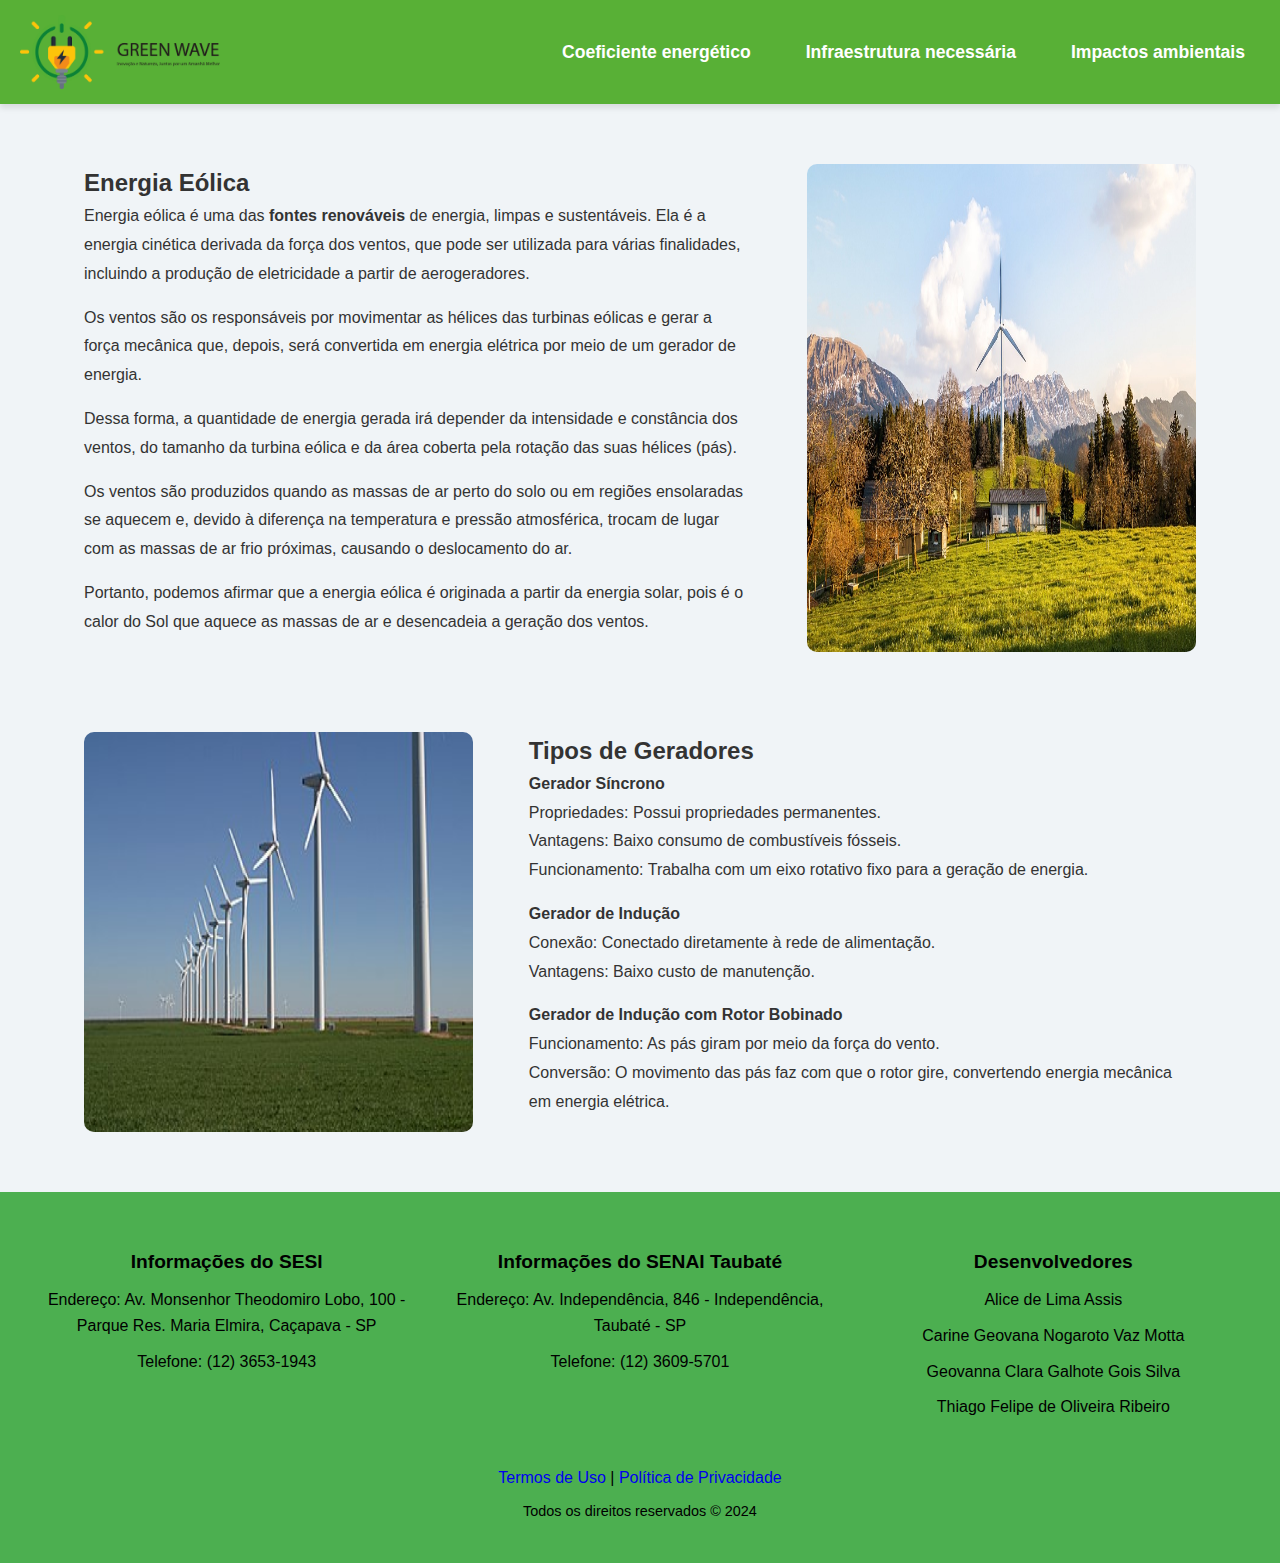
<file: index.html>
<!DOCTYPE html>
<html lang="pt-br">
<head>
  <meta charset="UTF-8">
  <meta name="viewport" content="width=device-width, initial-scale=1.0">
  <link rel="stylesheet" href="style.css">
  <title>Energia Eólica</title>
</head>
<body>

  <header>
    <img src="logo.png" alt="Green Wave Logo">
    <nav>
      <ul>
        <nav>
          <ul>
            <li><a href="coeficiente.html">Coeficiente energético</a></li>
            <li><a href="infra.html">Infraestrutura necessária</a></li>
            <li><a href="impactos.html">Impactos ambientais</a></li>
          </ul>
        </nav>
        
      </ul>
    </nav>
  </header>

  <div class="container">
    <div class="container-texto">
      <h2>Energia Eólica</h2>
      <p>Energia eólica é uma das <strong>fontes renováveis</strong> de energia, limpas e sustentáveis. Ela é a energia cinética derivada da força dos ventos, que pode ser utilizada para várias finalidades, incluindo a produção de eletricidade a partir de aerogeradores.</p>
      <p>Os ventos são os responsáveis por movimentar as hélices das turbinas eólicas e gerar a força mecânica que, depois, será convertida em energia elétrica por meio de um gerador de energia.</p>
      <p>Dessa forma, a quantidade de energia gerada irá depender da intensidade e constância dos ventos, do tamanho da turbina eólica e da área coberta pela rotação das suas hélices (pás).</p>
      <p>Os ventos são produzidos quando as massas de ar perto do solo ou em regiões ensolaradas se aquecem e, devido à diferença na temperatura e pressão atmosférica, trocam de lugar com as massas de ar frio próximas, causando o deslocamento do ar.</p>
      <p>Portanto, podemos afirmar que a energia eólica é originada a partir da energia solar, pois é o calor do Sol que aquece as massas de ar e desencadeia a geração dos ventos.</p>
    </div>
    <div class="container-imagem">
      <img src="eolica1.jpg" alt="Imagem de turbinas eólicas">
    </div>
  </div>

  <div class="container">
    <div class="container-imagem">
      <img src="image 5.png" alt="Turbinas Eólicas em Campo">
    </div>
    <div class="container-texto">
      <h2>Tipos de Geradores</h2>
      <p><strong>Gerador Síncrono</strong> <br>
      Propriedades: Possui propriedades permanentes. <br>
      Vantagens: Baixo consumo de combustíveis fósseis. <br>
      Funcionamento: Trabalha com um eixo rotativo fixo para a geração de energia.</p>

      <p><strong>Gerador de Indução</strong> <br>
      Conexão: Conectado diretamente à rede de alimentação. <br>
      Vantagens: Baixo custo de manutenção.</p>

      <p><strong>Gerador de Indução com Rotor Bobinado</strong> <br>
      Funcionamento: As pás giram por meio da força do vento. <br>
      Conversão: O movimento das pás faz com que o rotor gire, convertendo energia mecânica em energia elétrica.</p>
    </div>
  </div>

  <footer>
    <div class="footer-container">
      <div class="footer-item">
        <h3>Informações do SESI</h3>
        <p>Endereço: Av. Monsenhor Theodomiro Lobo, 100 - Parque Res. Maria Elmira, Caçapava - SP</p>
        <p>Telefone: (12) 3653-1943</p>
      </div>
      
      <div class="footer-item">
        <h3>Informações do SENAI Taubaté</h3>
        <p>Endereço: Av. Independência, 846 - Independência, Taubaté - SP</p>
        <p>Telefone: (12) 3609-5701</p>
      </div>
      
      <div class="footer-item">
        <h3>Desenvolvedores</h3>
        <p>Alice de Lima Assis</p>
        <p>Carine Geovana Nogaroto Vaz Motta</p>
        <p>Geovanna Clara Galhote Gois Silva</p>
        <p>Thiago Felipe de Oliveira Ribeiro</p>
      </div>
    </div>

    <div class="footer-legal">
      <p>
        <a href="termos.pdf" target="_blank">Termos de Uso</a> | 
        <a href="politica.pdf" target="_blank">Política de Privacidade</a>
      </p>
    </div>

    <div class="footer-rights">
      <p>Todos os direitos reservados &copy; 2024</p>
    </div>
  </footer>

</body>
</html>
</file>
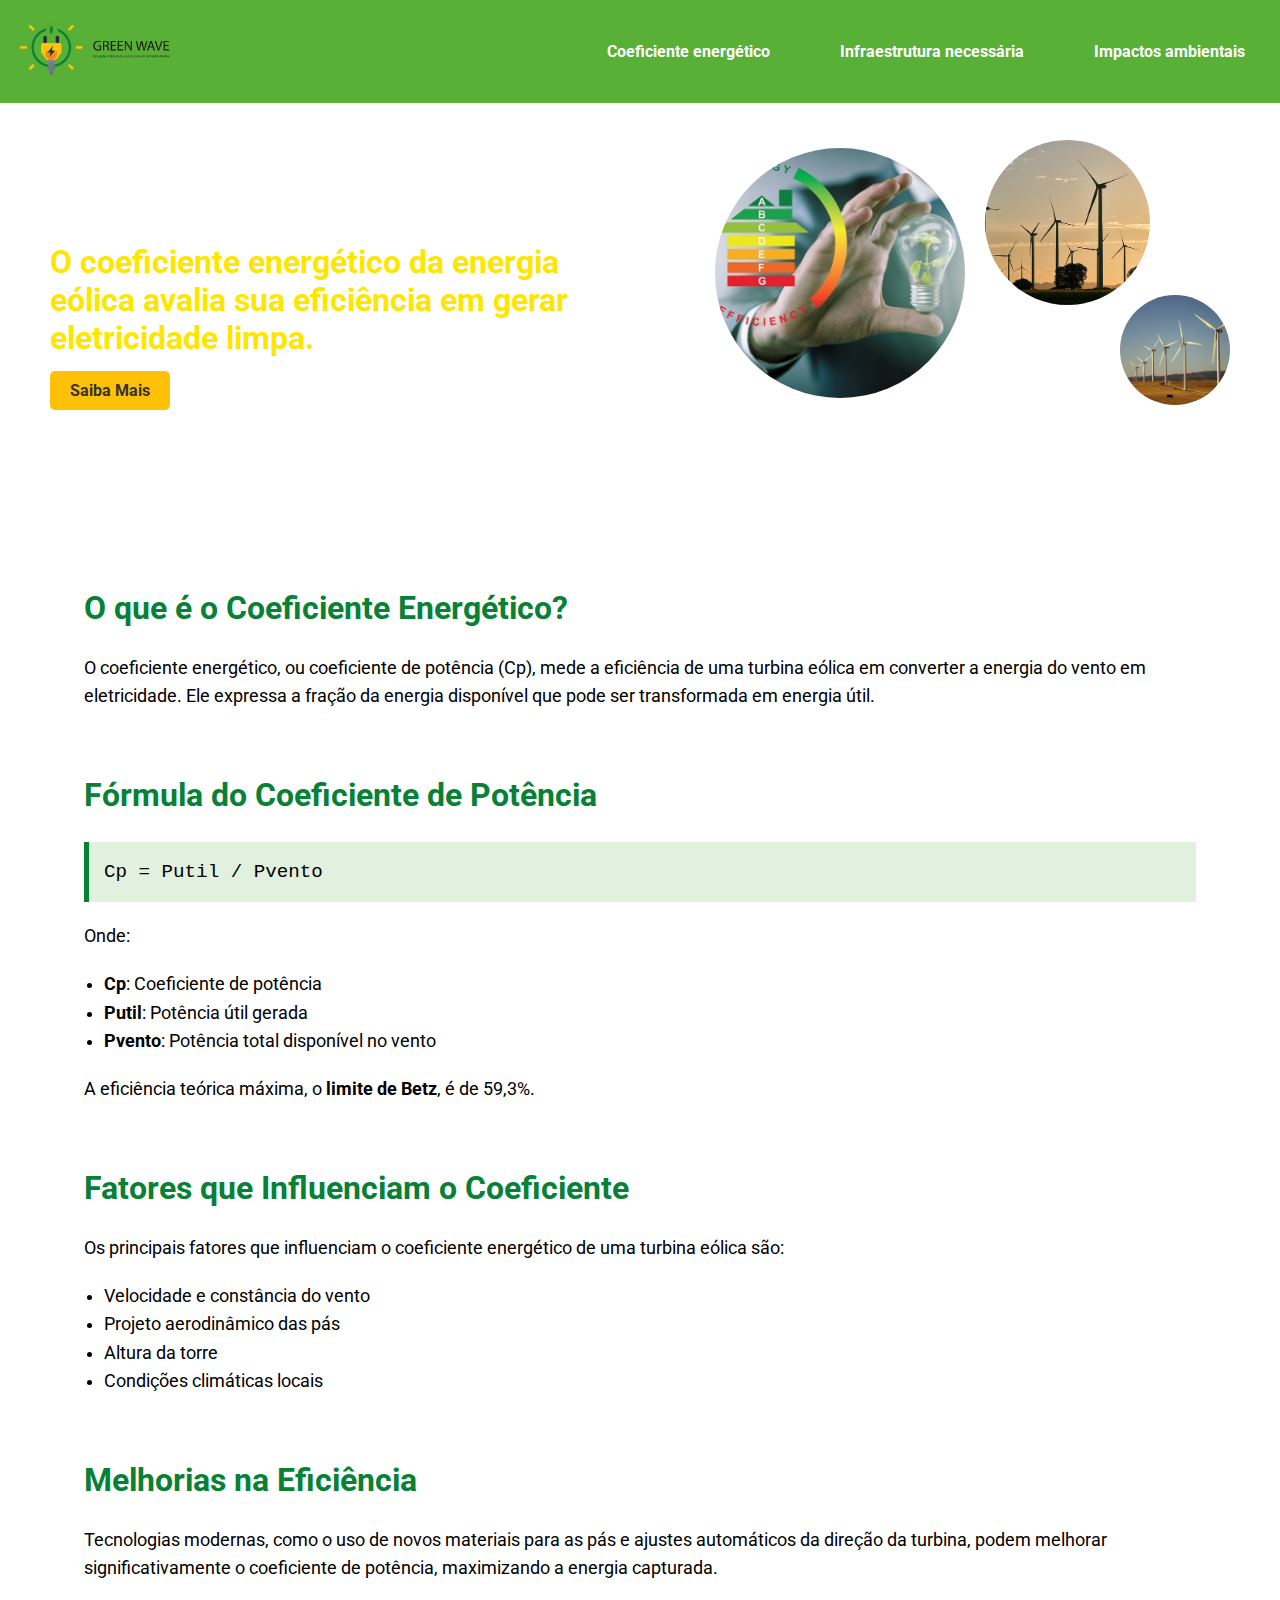
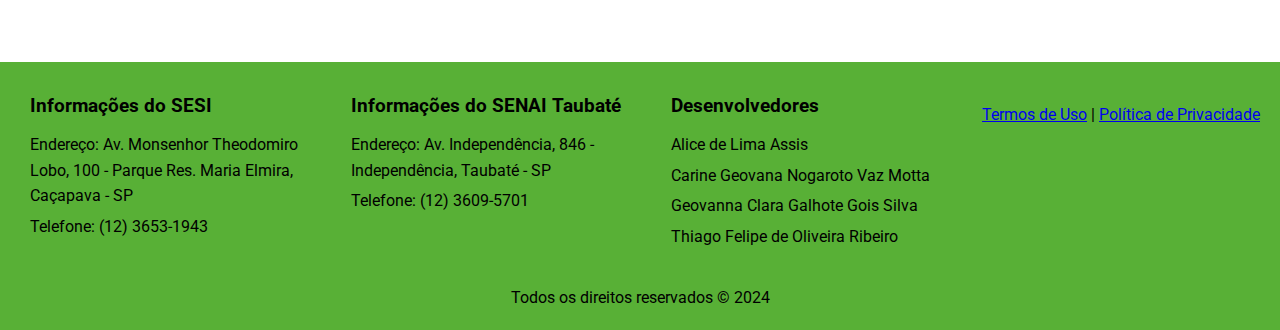
<file: coeficiente.html>
<!DOCTYPE html>
<html lang="pt-br">
<head>
    <meta charset="UTF-8">
    <meta name="viewport" content="width=device-width, initial-scale=1.0">
    <meta name="description" content="Página informativa sobre o coeficiente energético da energia eólica">
    <title>Coeficiente Energético da Energia Eólica</title>
    <link rel="stylesheet" href="coeficiente.css">
    <link href="https://fonts.googleapis.com/css2?family=Roboto:wght@400;700&display=swap" rel="stylesheet">
    <link href="https://fonts.googleapis.com/icon?family=Material+Icons" rel="stylesheet">
</head>
<body>
    <header>
        <div class="topo">
            <a href="index.html">
                <img src="logo.png" alt="Logo" class="logo">
            </a>
            <nav>
                <ul class="navbar">
                    <li><a href="coeficiente.html">Coeficiente energético</a></li>
                    <li><a href="infra.html">Infraestrutura necessária</a></li>
                    <li><a href="impactos.html">Impactos ambientais</a></li>
                </ul>
            </nav>
        </div>
    </header>

    <section class="hero">
        <div class="texto">
            <h1>O coeficiente energético da energia eólica avalia sua eficiência em gerar eletricidade limpa.</h1>
            <a href="#mais" class="btn">Saiba Mais</a>
        </div>
        <div class="imagens">
            <div class="circulo grande">
                <img src="coeficiente1.png" alt="Energia Eólica">
            </div>
            <div class="circulo medio">
                <img src="eolica2.jpg" alt="Energia Eólica">
            </div>
            <div class="circulo pequeno">
                <img src="eolica3.png" alt="Energia Eólica">
            </div>
        </div>
    </section>
    </header>

    <main>
        <section id="mais" class="container">
            <h2>O que é o Coeficiente Energético?</h2>
            <p>O coeficiente energético, ou coeficiente de potência (Cp), mede a eficiência de uma turbina eólica em converter a energia do vento em eletricidade. Ele expressa a fração da energia disponível que pode ser transformada em energia útil.</p>
        </section>

        <section id="formula" class="container">
            <h2>Fórmula do Coeficiente de Potência</h2>
            <div class="formula">
                <pre><code>Cp = Putil / Pvento</code></pre>
            </div>
            <p>Onde:</p>
            <ul>
                <li><strong>Cp</strong>: Coeficiente de potência</li>
                <li><strong>Putil</strong>: Potência útil gerada</li>
                <li><strong>Pvento</strong>: Potência total disponível no vento</li>
            </ul>
            <p>A eficiência teórica máxima, o <strong>limite de Betz</strong>, é de 59,3%.</p>
        </section>

        <section id="fatores" class="container">
            <h2>Fatores que Influenciam o Coeficiente</h2>
            <p>Os principais fatores que influenciam o coeficiente energético de uma turbina eólica são:</p>
            <ul>
                <li>Velocidade e constância do vento</li>
                <li>Projeto aerodinâmico das pás</li>
                <li>Altura da torre</li>
                <li>Condições climáticas locais</li>
            </ul>
        </section>

        <section id="eficiencia" class="container">
            <h2>Melhorias na Eficiência</h2>
            <p>Tecnologias modernas, como o uso de novos materiais para as pás e ajustes automáticos da direção da turbina, podem melhorar significativamente o coeficiente de potência, maximizando a energia capturada.</p>
        </section>
    </main>

    <footer>
        <div class="footer-container">
            <div class="footer-item">
                <h3>Informações do SESI</h3>
                <p>Endereço: Av. Monsenhor Theodomiro Lobo, 100 - Parque Res. Maria Elmira, Caçapava - SP</p>
                <p>Telefone: (12) 3653-1943</p>
            </div>
            
            <div class="footer-item">
                <h3>Informações do SENAI Taubaté</h3>
                <p>Endereço: Av. Independência, 846 - Independência, Taubaté - SP</p>
                <p>Telefone: (12) 3609-5701</p>
            </div>
            
            <div class="footer-item">
                <h3>Desenvolvedores</h3>
                <p>Alice de Lima Assis</p>
                <p>Carine Geovana Nogaroto Vaz Motta</p>
                <p>Geovanna Clara Galhote Gois Silva</p>
                <p>Thiago Felipe de Oliveira Ribeiro</p>
            </div>
    
            <div class="footer-legal">
                <p>
                    <a href="termos.pdf" target="_blank">Termos de Uso</a> | 
                    <a href="politica.pdf" target="_blank">Política de Privacidade</a>
                </p>
            </div>
        </div>
    
        <div class="footer-rights">
            <p>Todos os direitos reservados &copy; 2024</p>
        </div>
    </footer>
</body>
</html>
</file>
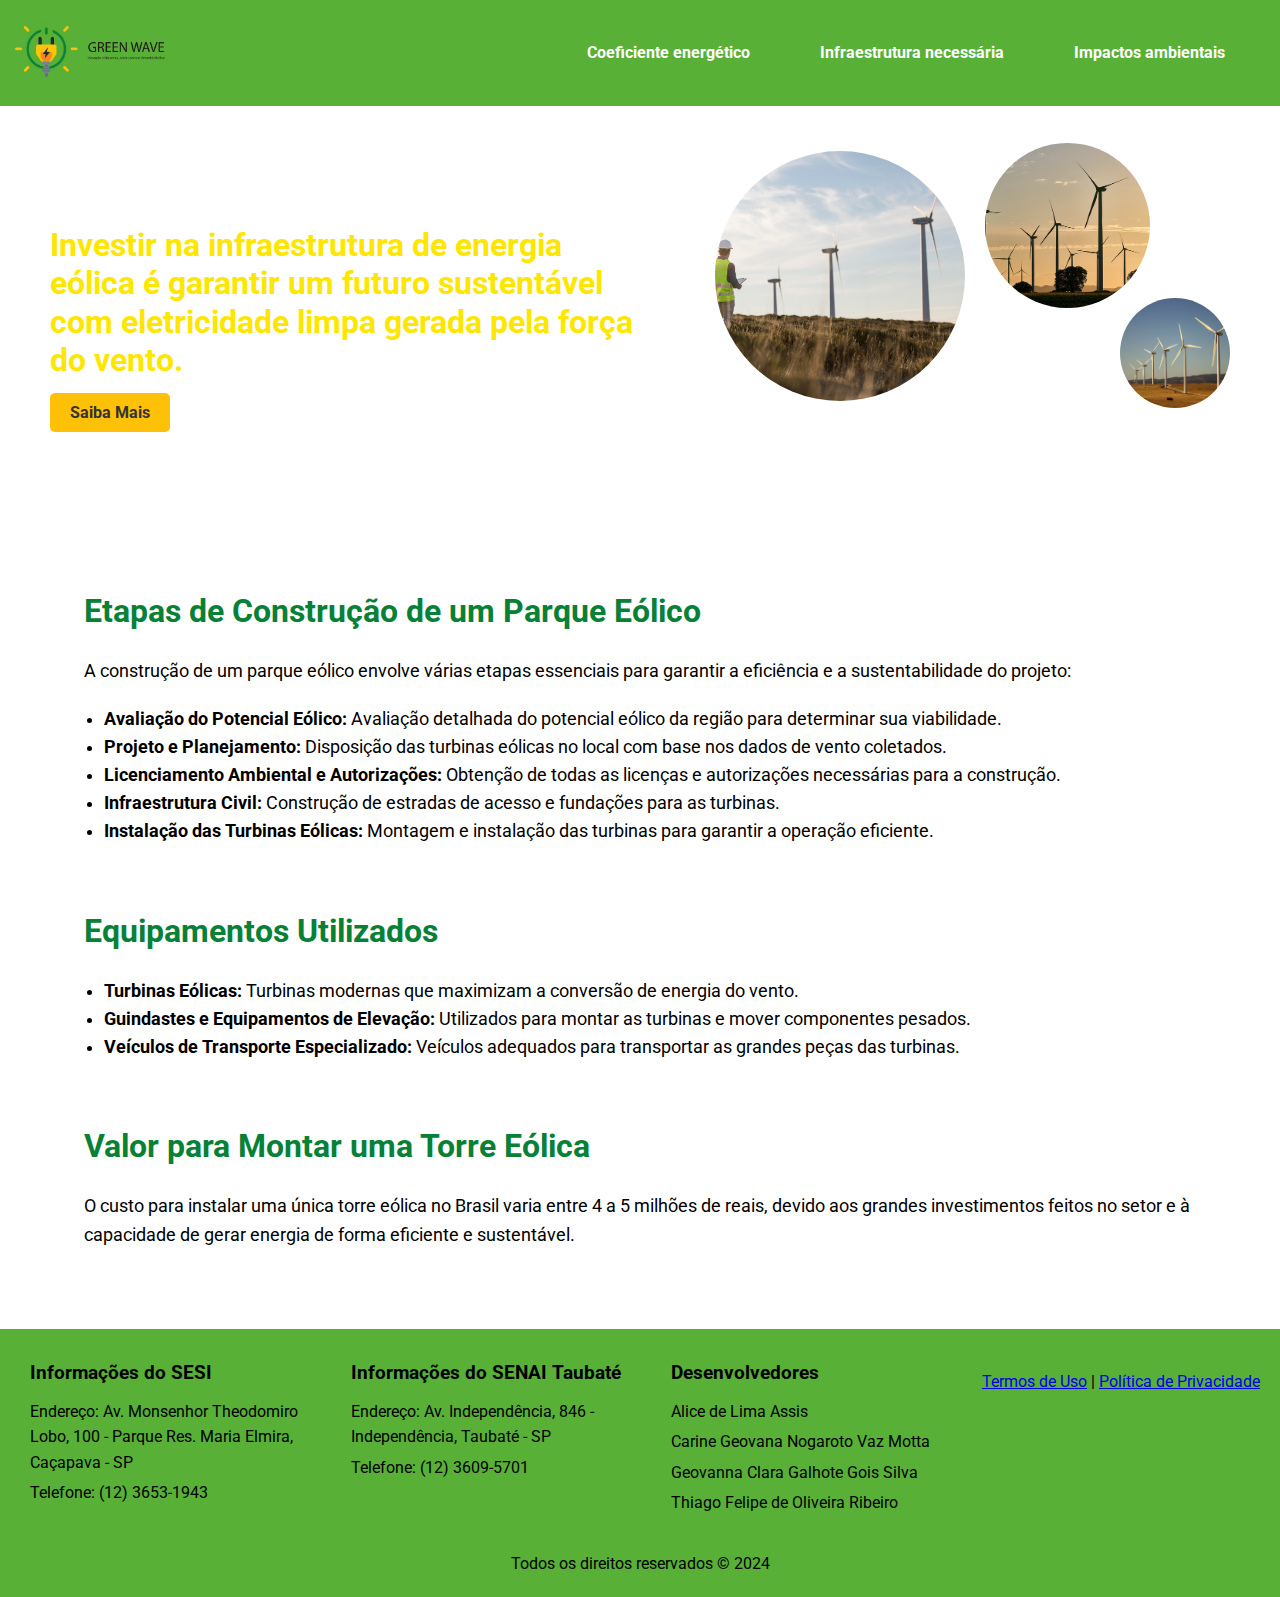
<file: infra.html>
<!DOCTYPE html>
<html lang="pt-BR">
<head>
    <meta charset="UTF-8">
    <meta name="viewport" content="width=device-width, initial-scale=1.0">
    <meta name="description" content="Página informativa sobre a infraestrutura necessária para a energia eólica">
    <title>Infraestrutura Necessária para Energia Eólica</title>
    <link rel="stylesheet" href="infra.css">
    <link href="https://fonts.googleapis.com/css2?family=Roboto:wght@400;700&display=swap" rel="stylesheet">
    <link href="https://fonts.googleapis.com/icon?family=Material+Icons" rel="stylesheet">
</head>
<body>
    <header>
        <div class="topo">
            <a href="index.html">
                <img src="logo.png" alt="Logo" class="logo">
            </a>
            <nav>
                <ul class="navbar">
                    <li><a href="coeficiente.html">Coeficiente energético</a></li>
                    <li><a href="infra.html">Infraestrutura necessária</a></li>
                    <li><a href="impactos.html">Impactos ambientais</a></li>
                </ul>
            </nav>
        </div>
    </header>

    <section class="hero">
        <div class="texto">
            <h1>Investir na infraestrutura de energia eólica é garantir um futuro sustentável com eletricidade limpa gerada pela força do vento.</h1>
            <a href="#mais" class="btn">Saiba Mais</a>
        </div>
        <div class="imagens">
            <div class="circulo grande">
                <img src="infra.jpg" alt="Energia Eólica">
            </div>
            <div class="circulo medio">
                <img src="eolica2.jpg" alt="Energia Eólica">
            </div>
            <div class="circulo pequeno">
                <img src="eolica3.png" alt="Energia Eólica">
            </div>
        </div>
    </section>

    <main>
        <section id="mais" class="container">
            <h2>Etapas de Construção de um Parque Eólico</h2>
            <p>A construção de um parque eólico envolve várias etapas essenciais para garantir a eficiência e a sustentabilidade do projeto:</p>
            <ul>
                <li><strong>Avaliação do Potencial Eólico:</strong> Avaliação detalhada do potencial eólico da região para determinar sua viabilidade.</li>
                <li><strong>Projeto e Planejamento:</strong> Disposição das turbinas eólicas no local com base nos dados de vento coletados.</li>
                <li><strong>Licenciamento Ambiental e Autorizações:</strong> Obtenção de todas as licenças e autorizações necessárias para a construção.</li>
                <li><strong>Infraestrutura Civil:</strong> Construção de estradas de acesso e fundações para as turbinas.</li>
                <li><strong>Instalação das Turbinas Eólicas:</strong> Montagem e instalação das turbinas para garantir a operação eficiente.</li>
            </ul>
        </section>

        <section id="equipamentos" class="container">
            <h2>Equipamentos Utilizados</h2>
            <ul>
                <li><strong>Turbinas Eólicas:</strong> Turbinas modernas que maximizam a conversão de energia do vento.</li>
                <li><strong>Guindastes e Equipamentos de Elevação:</strong> Utilizados para montar as turbinas e mover componentes pesados.</li>
                <li><strong>Veículos de Transporte Especializado:</strong> Veículos adequados para transportar as grandes peças das turbinas.</li>
            </ul>
        </section>

        <section id="custo" class="container">
            <h2>Valor para Montar uma Torre Eólica</h2>
            <p>O custo para instalar uma única torre eólica no Brasil varia entre 4 a 5 milhões de reais, devido aos grandes investimentos feitos no setor e à capacidade de gerar energia de forma eficiente e sustentável.</p>
        </section>
    </main>

    <footer>
        <div class="footer-container">
            <div class="footer-item">
                <h3>Informações do SESI</h3>
                <p>Endereço: Av. Monsenhor Theodomiro Lobo, 100 - Parque Res. Maria Elmira, Caçapava - SP</p>
                <p>Telefone: (12) 3653-1943</p>
            </div>
            
            <div class="footer-item">
                <h3>Informações do SENAI Taubaté</h3>
                <p>Endereço: Av. Independência, 846 - Independência, Taubaté - SP</p>
                <p>Telefone: (12) 3609-5701</p>
            </div>
            
            <div class="footer-item">
                <h3>Desenvolvedores</h3>
                <p>Alice de Lima Assis</p>
                <p>Carine Geovana Nogaroto Vaz Motta</p>
                <p>Geovanna Clara Galhote Gois Silva</p>
                <p>Thiago Felipe de Oliveira Ribeiro</p>
            </div>
    
            <div class="footer-legal">
                <p>
                    <a href="termos.pdf" target="_blank">Termos de Uso</a> | 
                    <a href="politica.pdf" target="_blank">Política de Privacidade</a>
                </p>
            </div>
        </div>
    
        <div class="footer-rights">
            <p>Todos os direitos reservados &copy; 2024</p>
        </div>
    </footer>
</body>
</html>
</file>
<file: style.css>
* {
  margin: 0;
  padding: 0;
  box-sizing: border-box;
  font-family: 'Arial', sans-serif;
}

body {
  background-color: #f0f4f7;
  line-height: 1.6;
  color: #333;
}

nav ul {
  list-style: none;
  display: flex;
  gap: 30px;
  margin: 0;
}

nav ul li {
  font-weight: bold;
  font-size: 1.1em;
}

nav ul li a {
  color: white;
  text-decoration: none;
  padding: 10px 15px;
  transition: background-color 0.3s, color 0.3s;
}

nav ul li a:hover {
  background-color: #078136;
  color: #ffffff;
  border-radius: 5px;
}


@media (max-width: 768px) {
  nav ul {
    flex-direction: column;
    align-items: center;
  }
  
  nav ul li {
    margin-bottom: 10px;
  }
}


header {
  background-color: #58B036;
  color: white;
  display: flex;
  justify-content: space-between;
  align-items: center;
  padding: 15px 30px;
  box-shadow: 0 4px 6px rgba(0, 0, 0, 0.1);
  display: flex;
  justify-content: space-between;
  align-items: center;
  background-color: #58B036;
  padding: 15px 20px;
}

header img {
  width: 200px;
}

nav ul {
  list-style-type: none;
  display: flex;
  gap: 25px;
}

nav ul li {
  color: white;
  font-weight: bold;
  cursor: pointer;
}

a {
  text-decoration: none;
}

.container {
  width: 90%;
  max-width: 1200px;
  margin: 40px auto;
  padding: 20px;
  display: flex;
  justify-content: space-between;
  gap: 30px;
}

.container-texto {
  width: 60%;
}

.container-texto p {
  margin-bottom: 15px;
  line-height: 1.8;
}

.container-imagem {
  width: 35%;
  display: flex;
  justify-content: center;
}

.container-imagem img {
  width: 100%;
  border-radius: 10px;
}

footer {
  background-color: #4CAF50;
  color: rgb(0, 0, 0);
  padding: 40px 20px;
  text-align: center;
  margin-top: 40px;
}

.footer-container {
  display: flex;
  justify-content: space-around;
  flex-wrap: wrap;
}

.footer-item {
  flex: 1;
  padding: 15px;
  min-width: 250px;
}

.footer-item h3 {
  margin-bottom: 10px;
  font-size: 1.2em;
}

.footer-item p {
  margin-bottom: 10px;
}

.footer-legal {
  margin-top: 20px;
}

.footer-rights {
  margin-top: 10px;
  font-size: 0.9em;
}
</file>
<file: coeficiente.css>
* {
    margin: 0;
    padding: 0;
    box-sizing: border-box;
}

body {
    font-family: 'Roboto', sans-serif;
    background-color: #ffffff; 
    color: #000000;
    line-height: 1.6;
}

.navbar-container {
    display: flex;
    justify-content: space-between;
    align-items: center;
    background-color: #58B036;
    padding: 15px 20px;
}

.logo {
    width: 150px;
}

.logo-voltar {
    display: flex;
    flex-direction: column;
    align-items: center;
}

nav {
    display: flex;
}

.navbar {
    list-style: none;
    display: flex;
    gap: 20px;
}

.navbar li {
    display: inline-block;
}

.navbar li a {
    color: #fff;
    text-decoration: none;
    font-weight: bold;
    padding: 10px 15px;
    border-radius: 5px;
    transition: background-color 0.3s ease;
}

.navbar li a:hover {
    background-color: #078136;
}

.container {
    width: 90%;
    max-width: 1200px;
    margin: 0 auto;
    padding: 20px;
}

.voltar-link {
    display: flex;
    align-items: center;
    font-size: 1rem; 
    color: #f4f4f9; 
    text-decoration: none;
    margin-top: 5px;
    transition: color 0.3s ease;
}

.voltar-link .material-icons {
    font-size: 1.2rem;
    margin-right: 5px;
}

.voltar-link:hover {
    color: #cce6cc;
}

main {
    padding: 40px 0;
}

main h2 {
    color: #078136;
    font-size: 2rem;
    margin-bottom: 20px;
}

main p, main ul {
    font-size: 1.1rem;
    margin-bottom: 20px;
}

main ul {
    list-style: disc;
    padding-left: 20px;
}

.formula {
    background-color: #e2f0df;
    padding: 15px;
    border-left: 5px solid #078136;
    font-size: 1.2rem;
    margin-bottom: 20px;
}

header {
    background-color: #58B036; /* Mantenha a cor de fundo do cabeçalho */
    padding: 20px;
}

.topo {
    display: flex;
    justify-content: space-between;
    align-items: center;
}

.logo {
    width: 150px;
}

nav ul {
    list-style: none;
    display: flex;
}

nav ul li {
    margin-left: 20px;
}

nav ul li a {
    color: white;
    text-decoration: none;
    font-weight: bold;
}

.hero {
    display: flex;
    justify-content: space-between;
    align-items: center;
    margin-top: 20px;
    padding: 50px;
    height: 400px;
    background-color: #ffffff; /* Mantive o fundo branco */
}

.texto {
    width: 50%;
    color: rgb(255, 230, 0);
}

.texto h1 {
    font-size: 2rem;
    margin-bottom: 20px;
    line-height: 1.2;
}

.btn {
    background-color: #FFC107;
    color: #333;
    padding: 10px 20px;
    text-decoration: none;
    border-radius: 5px;
    font-weight: bold;
}

.imagens {
    display: flex;
    justify-content: center;
    align-items: center;
    gap: 20px;
}

.grande {
    width: 250px;
    height: 250px;
    border-radius: 50%;
    overflow: hidden;
    transform: translateY(-50px);
}

.grande img {
    width: 100%;
    height: 100%;
    object-fit: cover;
}

.medio {
    width: 165px;
    height: 165px;
    border-radius: 50%;
    overflow: hidden;
    transform: translateY(-100px);
}

.medio img {
    width: 100%;
    height: 100%;
    object-fit: cover;
}

.pequeno {
    width: 110px;
    height: 110px;
    border-radius: 50%;
    overflow: hidden;
    margin-top: 55px;
    margin-left: -50px;
}

.pequeno img {
    width: 100%;
    height: 100%;
    object-fit: cover;
}

footer {
    background-color: #58B036; 
    color: rgb(0, 0, 0); 
    padding: 20px; 
    text-align: center; 
}

.footer-container {
    display: flex; 
    justify-content: space-around; 
    align-items: flex-start; 
    flex-wrap: nowrap; 
}

.footer-item {
    flex: 1; 
    padding: 10px; 
    text-align: left; 
}

.footer-item h3 {
    margin-bottom: 10px; 
}

.footer-item p {
    margin: 5px 0; 
}

.footer-legal {
    display: flex; 
    justify-content: center; 
    margin-top: 20px; 
}

.footer-legal p {
    margin: 0; 
}

.footer-rights {
    margin-top: 20px; 
    text-align: center; 
}
</file>
<file: infra.css>
* {
    margin: 0;
    padding: 0;
    box-sizing: border-box;
}

body {
    font-family: 'Roboto', sans-serif;
    background-color: #ffffff; 
    color: #000000;
    line-height: 1.6;
}
.navbar-container {
    
    
    display: flex;
    justify-content: space-between;
    align-items: center;
    background-color: #58B036;
    width: 35px;
    }
.logo {
    width: 350px;
    margin-left: 15px;

}

.logo-voltar {
    display: flex;
    flex-direction: column;
    align-items: center;
}

nav {
    display: flex;
}

.navbar {
    list-style: none;
    display: flex;
    gap: 20px;
    padding: 40px;
}

.navbar li {
    display: inline-block;
}

.navbar li a {
    color: #fff;
    text-decoration: none;
    font-weight: bold;
    padding: 10px 15px;
    border-radius: 5px;
    transition: background-color 0.3s ease;
}

.navbar li a:hover {
    background-color: #078136;
}

.container {
    width: 90%;
    max-width: 1200px;
    margin: 0 auto;
    padding: 20px;
}

.voltar-link {
    display: flex;
    align-items: center;
    font-size: 1rem; 
    color: #f4f4f9; 
    text-decoration: none;
    margin-top: 5px;
    transition: color 0.3s ease;
}

.voltar-link .material-icons {
    font-size: 1.2rem;
    margin-right: 5px;
}

.voltar-link:hover {
    color: #cce6cc;
}

main {
    padding: 40px 0;
}

main h2 {
    color: #078136;
    font-size: 2rem;
    margin-bottom: 20px;
}

main p, main ul {
    font-size: 1.1rem;
    margin-bottom: 20px;
}

main ul {
    list-style: disc;
    padding-left: 20px;
}

.formula {
    background-color: #e2f0df;
    padding: 15px;
    border-left: 5px solid #078136;
    font-size: 1.2rem;
    margin-bottom: 20px;
}

header {
    background-color: #58B036;
}

.topo {
    display: flex;
    justify-content: space-between;
    align-items: center;
}

.logo {
    width: 150px;
}

nav ul {
    list-style: none;
    display: flex;
}

nav ul li {
    margin-left: 20px;
}

nav ul li a {
    color: white;
    text-decoration: none;
    font-weight: bold;
}

.hero {
    display: flex;
    justify-content: space-between;
    align-items: center;
    margin-top: 20px;
    padding: 50px;
    height: 400px;
    background-color: #ffffff; 
}

.texto {
    width: 50%;
    color: rgb(255, 230, 0);
}

.texto h1 {
    font-size: 2rem;
    margin-bottom: 20px;
    line-height: 1.2;
}

.btn {
    background-color: #FFC107;
    color: #333;
    padding: 10px 20px;
    text-decoration: none;
    border-radius: 5px;
    font-weight: bold;
}

.imagens {
    display: flex;
    justify-content: center;
    align-items: center;
    gap: 20px;
}

.grande {
    width: 250px;
    height: 250px;
    border-radius: 50%;
    overflow: hidden;
    transform: translateY(-50px);
}

.grande img {
    width: 100%;
    height: 100%;
    object-fit: cover;
}

.medio {
    width: 165px;
    height: 165px;
    border-radius: 50%;
    overflow: hidden;
    transform: translateY(-100px);
}

.medio img {
    width: 100%;
    height: 100%;
    object-fit: cover;
}

.pequeno {
    width: 110px;
    height: 110px;
    border-radius: 50%;
    overflow: hidden;
    margin-top: 55px;
    margin-left: -50px;
}

.pequeno img {
    width: 100%;
    height: 100%;
    object-fit: cover;
}

footer {
    background-color: #58B036; 
    color: rgb(0, 0, 0); 
    padding: 20px; 
    text-align: center; 
}

.footer-container {
    display: flex; 
    justify-content: space-around; 
    align-items: flex-start; 
    flex-wrap: nowrap; 
}

.footer-item {
    flex: 1; 
    padding: 10px; 
    text-align: left; 
}

.footer-item h3 {
    margin-bottom: 10px; 
}

.footer-item p {
    margin: 5px 0; 
}

.footer-legal {
    display: flex; 
    justify-content: center; 
    margin-top: 20px; 
}

.footer-legal p {
    margin: 0; 
}

.footer-rights {
    margin-top: 20px; 
    text-align: center; 
}
</file>
